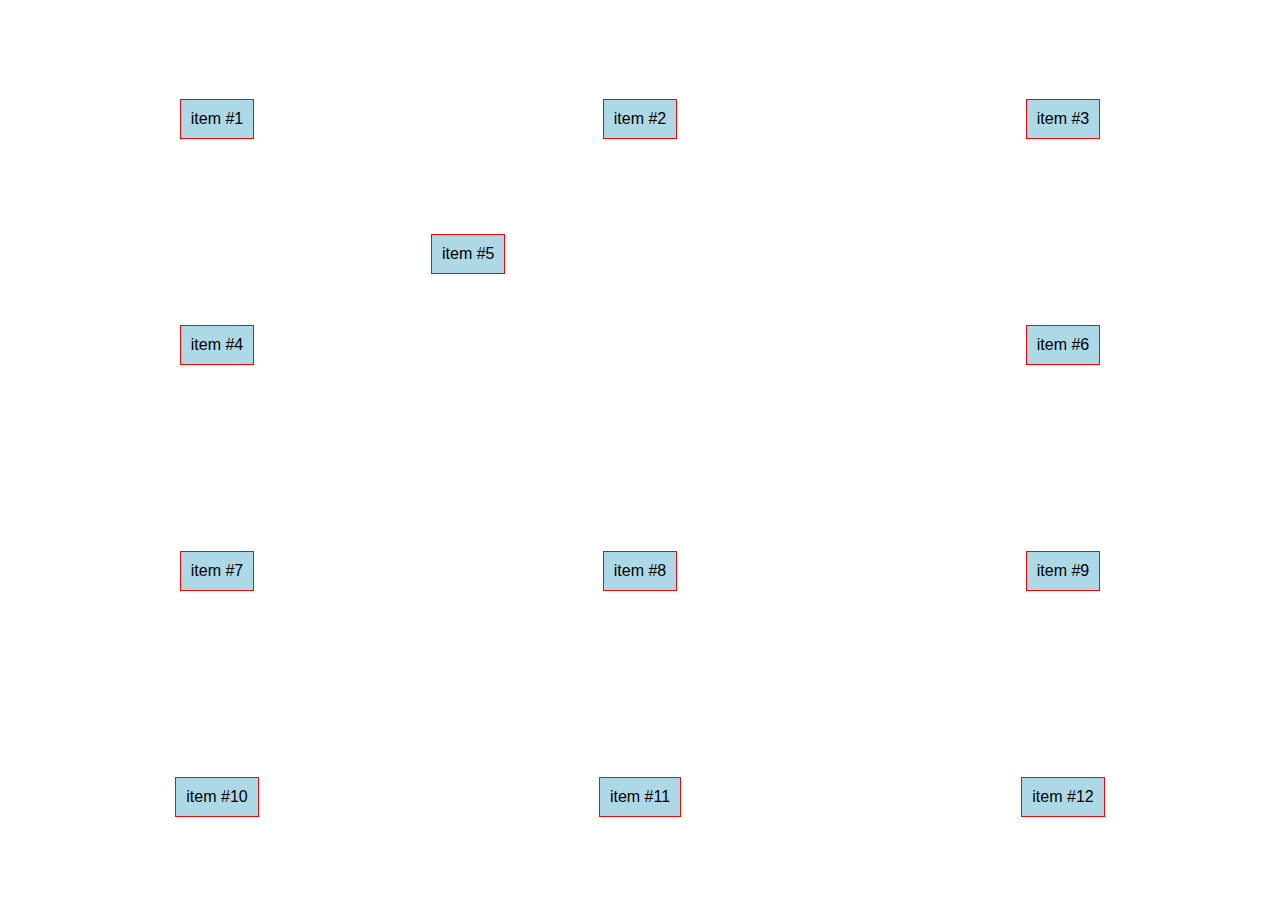
<file: alineando-items/index.html>
<!DOCTYPE html>
<html lang="en">
<head>
    <meta charset="UTF-8">
    <title>alineando-items</title>
    <!-- <link rel="stylesheet" href="css/estilos.css"/> -->
    <link rel="icon" type="image/png" href="imagenes/logo2.png">
    <style>
        body {
    font-family: Arial, Helvetica, sans-serif;
}

.container {
    display: grid;
    grid-gap: 5px; 
    height: 100vh;
    grid-template-columns: repeat(3, 1fr);
    grid-template-rows: repeat(4, 1fr);
    justify-items: center;
    align-items: center;
}
.item {
    background: lightblue;
    padding: 10px;
    border: 1px solid red;
    /* margin-bottom: 10px; */
    /* margin-right: 10px; */
}
.item:nth-of-type(5)
{
    align-self: start ;
    justify-self: start;
}

    </style>
</head>
<body>
    <section class="container">
        <div class="item"> item #1</div>
        <div class="item"> item #2</div>
        <div class="item"> item #3</div>
        <div class="item"> item #4</div>
        <div class="item"> item #5</div>
        <div class="item"> item #6</div>
        <div class="item"> item #7</div>
        <div class="item"> item #8</div>
        <div class="item"> item #9</div>
        <div class="item"> item #10</div>
        <div class="item"> item #11</div>
        <div class="item"> item #12</div>
    </section>
</body>
</html>
</file>
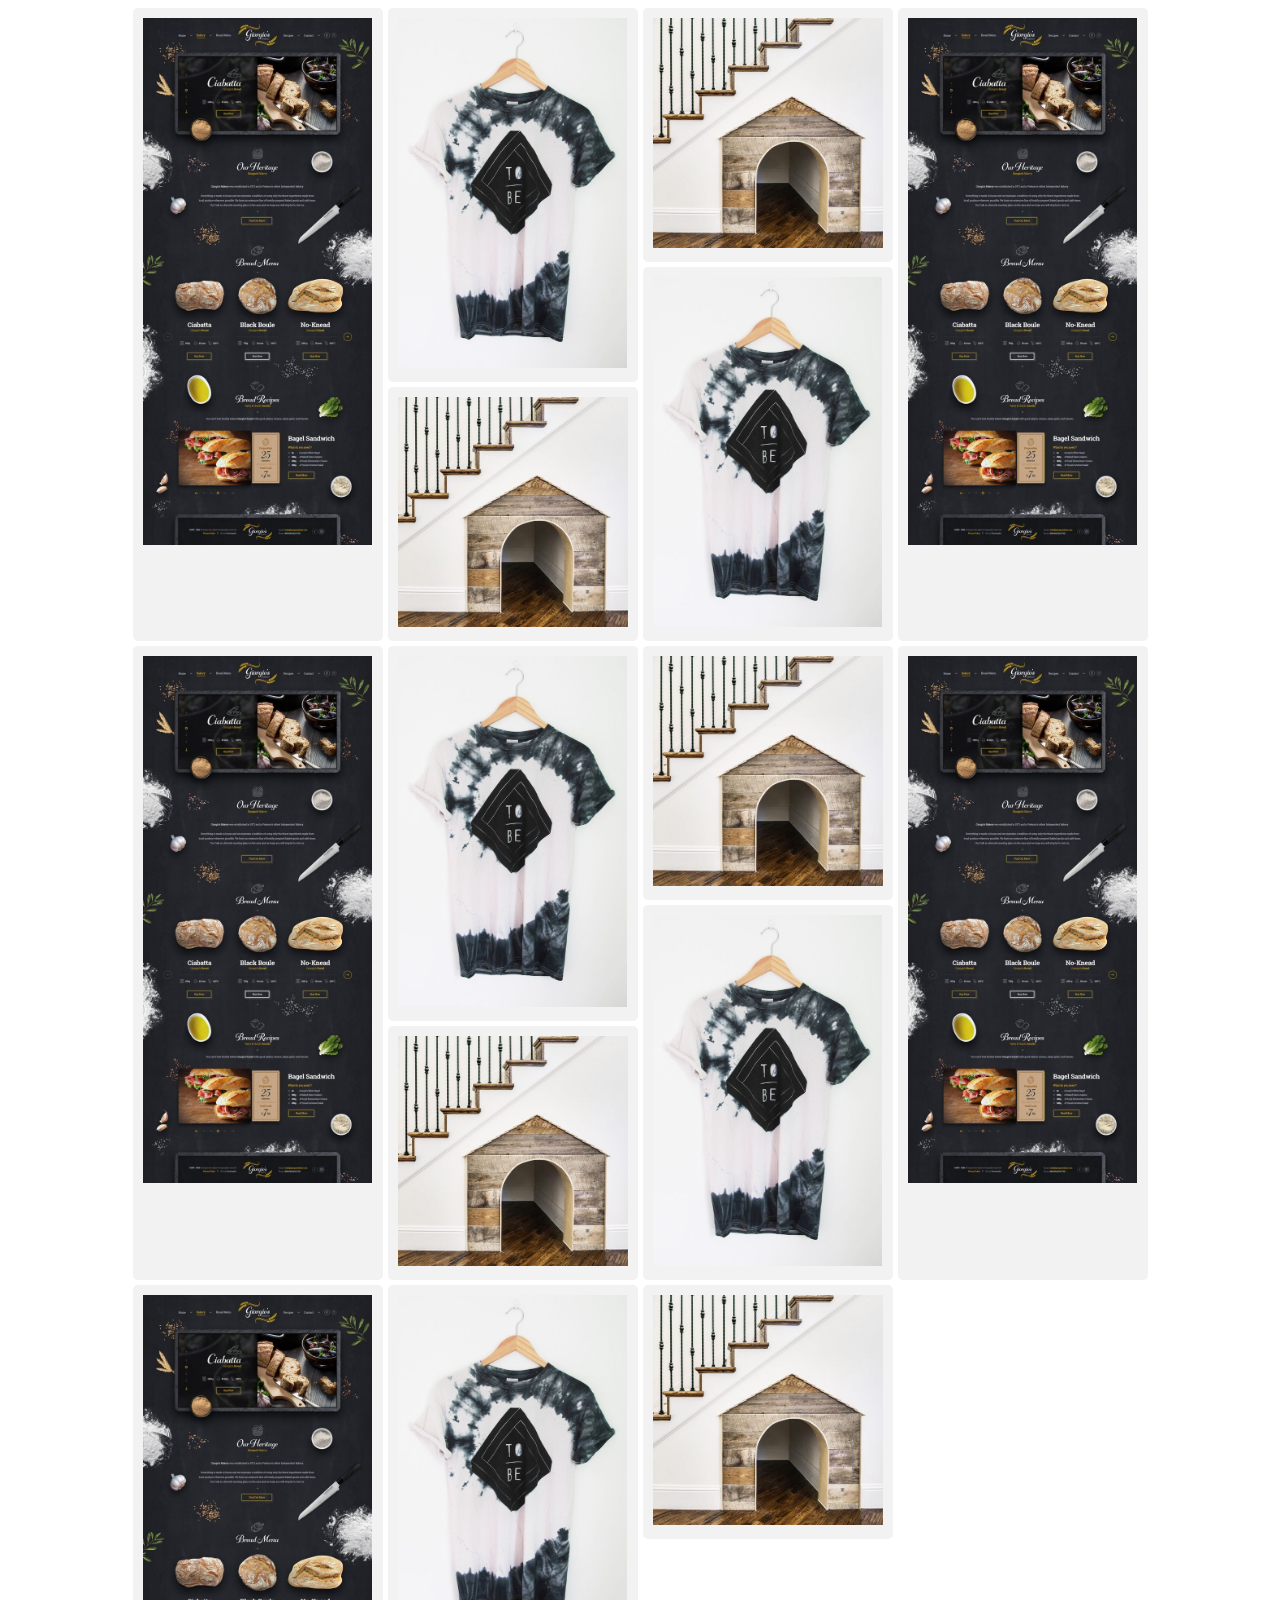
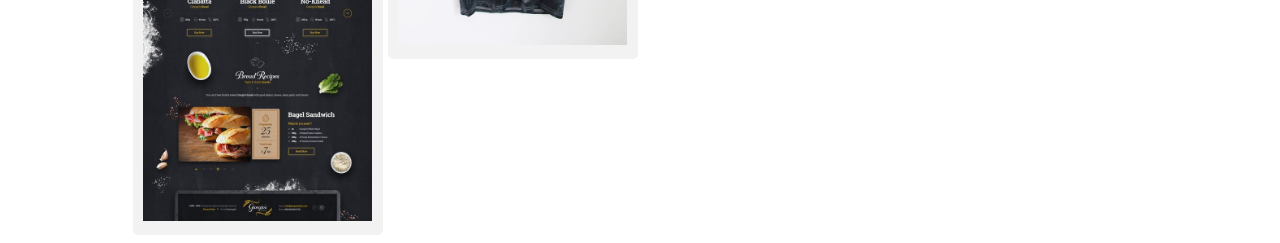
<file: pinterest/index.html>
<!DOCTYPE html>
<html lang="en">
<head>
    <meta charset="UTF-8">
    <title>Pinterest</title>
    <style>
        .container {
            display: grid;
            grid-template-columns: repeat(auto-fill, 250px);
            grid-gap:5px;
            justify-content: center;
        }
        .item {
            border-radius: 5px;
            padding: 10px;
            background: #f2f2f2;
        }
        .item img {
            max-width: 100%
        }
        .level-1 {
            grid-row-end: span 3;
        }
        .level-2 {
            grid-row-end: span 2;
        }
        .level-3 {
            grid-row-end: span 1;
        }
    </style>
</head>
<body>
    <div class="container">
        <div class="item level-1">
            <img src="../imagenes/landing.jpg" alt="">
        </div>
        <div class="item level-2">
            <img src="../imagenes/tshirt.jpg" alt="">
        </div>
        <div class="item level-3">
            <img src="../imagenes/house.jpg" alt="">
        </div>
        <div class="item level-1">
            <img src="../imagenes/landing.jpg" alt="">
        </div>
        <div class="item level-2">
            <img src="../imagenes/tshirt.jpg" alt="">
        </div>
        <div class="item level-3">
            <img src="../imagenes/house.jpg" alt="">
        </div>
        <div class="item level-1">
            <img src="../imagenes/landing.jpg" alt="">
        </div>
        <div class="item level-2">
            <img src="../imagenes/tshirt.jpg" alt="">
        </div>
        <div class="item level-3">
            <img src="../imagenes/house.jpg" alt="">
        </div>
        <div class="item level-1">
            <img src="../imagenes/landing.jpg" alt="">
        </div>
        <div class="item level-2">
            <img src="../imagenes/tshirt.jpg" alt="">
        </div>
        <div class="item level-3">
            <img src="../imagenes/house.jpg" alt="">
        </div>
        <div class="item level-1">
            <img src="../imagenes/landing.jpg" alt="">
        </div>
        <div class="item level-2">
            <img src="../imagenes/tshirt.jpg" alt="">
        </div>
        <div class="item level-3">
            <img src="../imagenes/house.jpg" alt="">
        </div>
    </div>
</body>
</html>
</file>
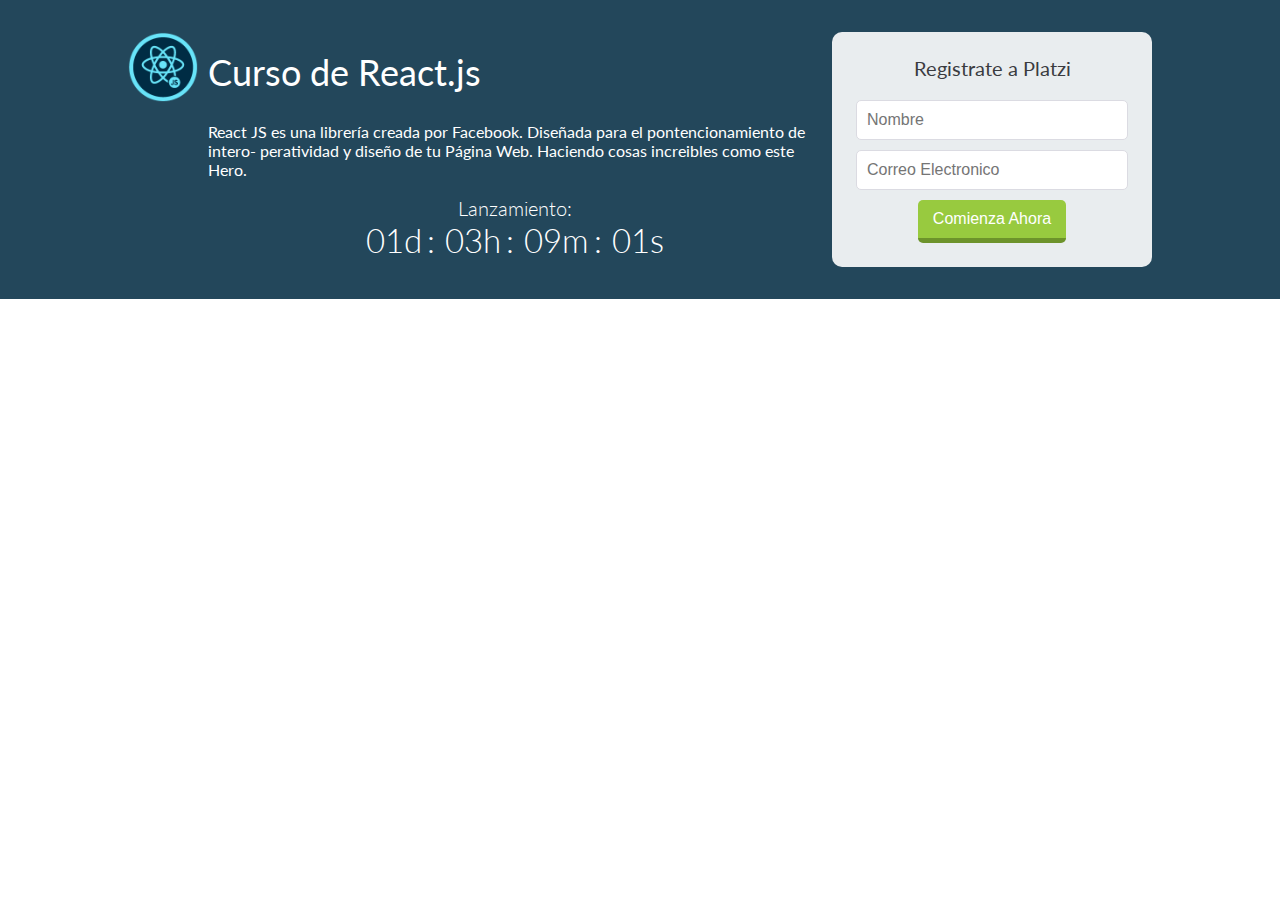
<file: platzi/index.html>
<!DOCTYPE html>
<html lang="en">
<head>
    <meta charset="UTF-8">
    <title>Platzi</title>
    <link href="https://fonts.googleapis.com/css2?family=Lato:ital,wght@0,400;0,900;1,400&display=swap" rel="stylesheet">
    <style>
        body {
            font-family: 'lato', Arial, Helvetica, sans-serif;
            margin: 0;
        }
        .hero {
            background: #23475b;
            color: white;
            padding: 32px 15px;
            display: grid;
            grid-template-columns: minmax(auto, 1024px);
            justify-content: center;
        }
        .hero-container {
            display: grid;
            grid-template-columns: 70px 1fr 320px;
            grid-template-areas: "badge title form"
                                 ". description form"
                                 ". countdown form";
            grid-gap: 10px;
        }
        .badge {
            grid-area: badge;
        }
        .badge img {
            max-width: 70px;
        }

        .title {
            grid-area: title;
            font-size: 36px;
            font-weight: normal;
            margin: 0;
            display: flex;
            align-items: center;
        }
        .form {
            grid-area: form;
            text-align: center;
            background: rgba(255, 255, 255, .9);
            padding: 1.5em;
            border-radius: 10px;
        }
        .form input {
            width: 100%;
            padding: 10px;
            font-size: 16px;
            border: 1px solid #dbdbe2;
            border-radius: 5px;
            box-sizing: border-box;
            margin-bottom: 10px;
        }
        .form p {
            font-size: 20px;
            color: #3a3b3f;
            margin-bottom: 1em;
        }
        .form button {
            background: #98ca3f;
            color: white;
            padding: 10px 15px;
            border-radius: 5px;
            border: none;
            font-size:16px;
            border-bottom: 5px solid #6d932b;
            display:inline-block;
        }
        .countdown {
            grid-area: countdown;
        }
        .countdown p {
            font-size: 20px;
            text-align: center;
            font-weight: 300;
        }
        
        .countdown span {
            font-size: 33px;
            /* font-weight: 300; */
        }
        .countdown span:after {
            content: ":";
            display: inline-block;
            margin: 0 5px;
        }
        .countdown span:last-child:after {
            display:none;
        }
        p {
            margin: 0;
        }
        .description {
            grid-area: description;
        }

        @media screen and (max-width: 768px) {
            .hero-container{
                grid-template-columns: 70px 1fr;
                grid-template-areas: "badge title"
                                     "description description"
                                     "form form"
                                     "countdown countdown";
                /* grid-gap: 10px; */
            }
        }
    </style>
</head>
<body>
    <div class="hero">
        <div class="hero-container">
            <div class="badge">
                <img src="../imagenes/badge.png" alt="">
            </div>
            <h1 class="title">
                Curso de React.js
            </h1>
            <div class="description">
                <p>
                    React JS es una librería creada por Facebook.
                    Diseñada para el pontencionamiento de intero-
                    peratividad y diseño de tu Página Web.
                    Haciendo cosas increibles como este Hero.
                </p>
            </div>
            <form action="" class="form">
                <p>Registrate a Platzi</p>
                <input type="text"  placeholder="Nombre" id="">
                <input type="email" placeholder="Correo Electronico" id="">
                <button type="submit">Comienza Ahora</button>
            </form>
            <div class="countdown">
                <p>Lanzamiento:</p>
                <p>
                    <span>01d</span>
                    <span>03h</span>
                    <span>09m</span>
                    <span>01s</span>
                </p>
            </div>
        </div>
    </div>
</body>
</html>
</file>
